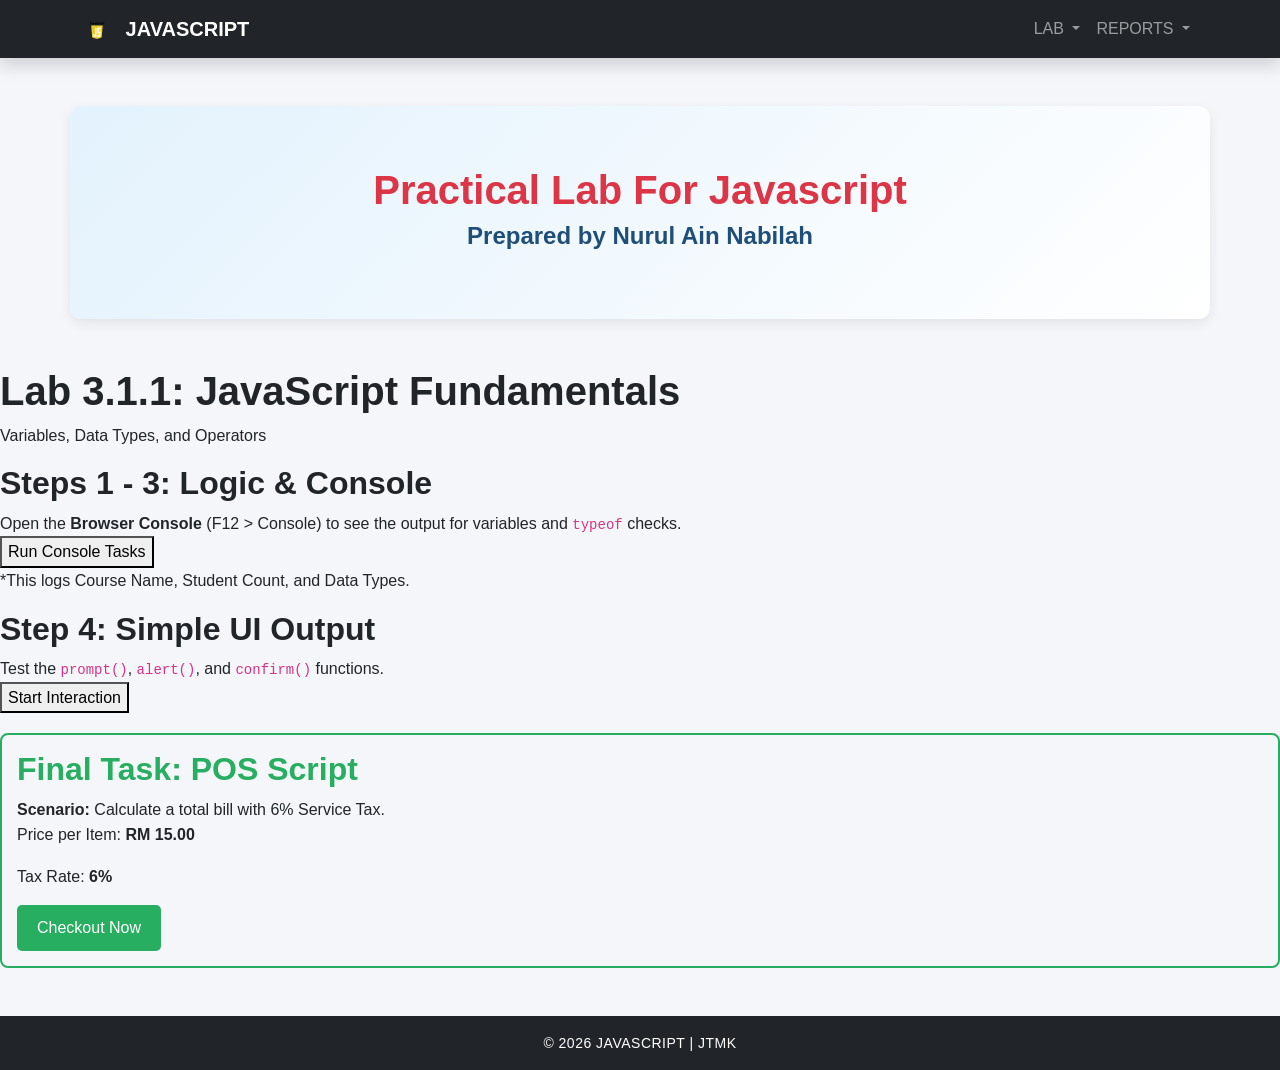
<file: index.html>
<!DOCTYPE html>
<html lang="en">

<head>
    <meta charset="UTF-8">
    <meta name="viewport" content="width=device-width, initial-scale=1.0">

    <title>JAVASCRIPT</title>

    <link href="https://cdn.jsdelivr.net/npm/bootstrap@5.3.0/dist/css/bootstrap.min.css" rel="stylesheet">
    <link rel="stylesheet" href="style.css">
</head>

<body>

    <header>
        <nav class="navbar navbar-expand-lg navbar-dark bg-dark sticky-top shadow">
            <div class="container">
                <a class="navbar-brand fw-bold" href="index.html">
                    <img src="images/logo.png" width="30" class="me-2">
                    JAVASCRIPT
                </a>

                <button class="navbar-toggler" type="button" data-bs-toggle="collapse" data-bs-target="#navbarNav">
                    <span class="navbar-toggler-icon"></span>
                </button>

                <div class="collapse navbar-collapse justify-content-end" id="navbarNav">
                    <ul class="navbar-nav">


                        <li class="nav-item dropdown">
                            <a class="nav-link dropdown-toggle" href="#" role="button" data-bs-toggle="dropdown">
                                LAB
                            </a>

                            <ul class="dropdown-menu">
                                <li><a class="dropdown-item" href="index.html">LAB 1</a></li>
                                <li><a class="dropdown-item" href="LAB 2.html">LAB 2</a></li>
                                <li><a class="dropdown-item" href="Lab 3.html">LAB 3</a></li>
                                <li><a class="dropdown-item" href="lab 4.html">Lab 4</a></li>
                                <li><a class="dropdown-item" href="Lab 5.html">Lab 5</a></li>
                            </ul>

                             <li class="nav-item dropdown">
                            <a class="nav-link dropdown-toggle" href="#" role="button" data-bs-toggle="dropdown">
                                REPORTS
                            </a>
                            <ul class="dropdown-menu">
                                <li><a class="dropdown-item" href="LAB JS PART 1 10DIT25F1048.pdf"> lab 1</a></li>
                                <li><a class="dropdown-item" href="report_10DIT25F1048_09032026.pdf">LAB 2</a></li>
                                <li><a class="dropdown-item" href="report_10DIT25F1048_932026 3.2b.pdf">LAB 3</a></li>
                            </ul>
                </div>
                </div>
            </div>
        </nav>

    </header>

    <div class="container my-5 text-center hero-section">
        <h1 class="text-danger">Practical Lab For Javascript</h1>
        <h4 class="text-primary">Prepared by Nurul Ain Nabilah</h4>
    </div>

    <meta charset="UTF-8">
    <meta name="viewport" content="width=device-width, initial-scale=1.0">
    <title>LAB ACTIVITY 3</title>
    </head>

    <body>
        <div class="center-all">

            <header>
                <h1>Lab 3.1.1: JavaScript Fundamentals</h1>
                <p>Variables, Data Types, and Operators</p>
            </header>

            <section class="lab-card">
                <h2>Steps 1 - 3: Logic & Console</h2>
                <div class="instruction">
                    Open the <strong>Browser Console</strong> (F12 > Console) to see the output for variables and
                    <code>typeof</code> checks.
                </div>
                <button onclick="runConsoleTasks()">Run Console Tasks</button>
                <p class="note">*This logs Course Name, Student Count, and Data Types.</p>
            </section>

            <section class="lab-card">
                <h2>Step 4: Simple UI Output</h2>
                <div class="instruction">
                    Test the <code>prompt()</code>, <code>alert()</code>, and <code>confirm()</code> functions.
                </div>
                <button onclick="runInteraction()">Start Interaction</button>
            </section>

            <section class="lab-card"
                style="border: 2px solid #27ae60; margin-top: 20px; padding: 15px; border-radius: 8px;">
                <h2 style="color: #27ae60;">Final Task: POS Script</h2>
                <div class="instruction">
                    <strong>Scenario:</strong> Calculate a total bill with 6% Service Tax.
                </div>
                <p>Price per Item: <strong>RM 15.00</strong></p>
                <p>Tax Rate: <strong>6%</strong></p>

                <button onclick="runPOS()"
                    style="background-color: #27ae60; color: white; padding: 10px 20px; border: none; border-radius: 5px; cursor: pointer;">
                    Checkout Now
                </button>
            </section>


            <script>

                function runConsoleTasks() {
                    const courseName = "Wrb Design Technology";
                    let studentCount = 30;
                    let isLabFinished = false;

                    console.log("---Step 1: Varaibles---");
                    console.log("Course:", courseName);
                    console.log("initial Students:", studentCount);

                    let x = 10;
                    let y = 3;
                    console.log("---Step 2: Arithmetic---");
                    console.log("Addition (10+3):", x + y);
                    console.log("Remainder (10%3):", x % y);

                    console.log("---Step 3: Data types---");
                    console.log("Type of courseName:", typeof courseName);
                    console.log("Type of studentCount:", typeof studentCount);
                    console.log("Type of isLabFinished:", typeof isLabFinished);

                    alert("Check your browser console (F12) to see the results!");
                }

                function runInteraction() {
                    let username = prompt("What is your name?");
                    if (username) {
                        alert("Welcome to JS Lab, " + username + "!");

                        let proceed = confirm("Do you want to start the lab?");
                        console.log("User wants to proceed:", proceed);
                    }

                }

                function runPOS() {
                    const pricePerItem = 15;
                    const taxRate = 0.06;

                    let quantity = prompt("How many items do you want to buy?");

                    if (quantity !== null && quantity !== "") {
                        let qtyNumber = parseInt(quantity);

                        if (!isNaN(qtyNumber) && qtyNumber > 0) {
                            let subtotal = pricePerItem * qtyNumber;
                            let totalTax = subtotal * taxRate;
                            let finalBill = subtotal + totalTax;

                            alert("Order Summary:\n" +
                                "Subtotal: RM " + subtotal.toFixed(2) + "\n" +
                                "Service Tax (6%): RM " + totalTax.toFixed(2) + "\n\n" +
                                "Your total bill is: RM " + finalBill.toFixed(2));
                        } else {
                            alert("Invalid input! Please enter a valid number.");
                        }
                    }

                }

            </script>
        </div>

    </body>

</html>


<footer class="bg-dark text-white text-center p-3 mt-5">
    © 2026 JAVASCRIPT | JTMK
</footer>

<script src="https://cdn.jsdelivr.net/npm/bootstrap@5.3.0/dist/js/bootstrap.bundle.min.js"></script>

</body>

</html>
</file>
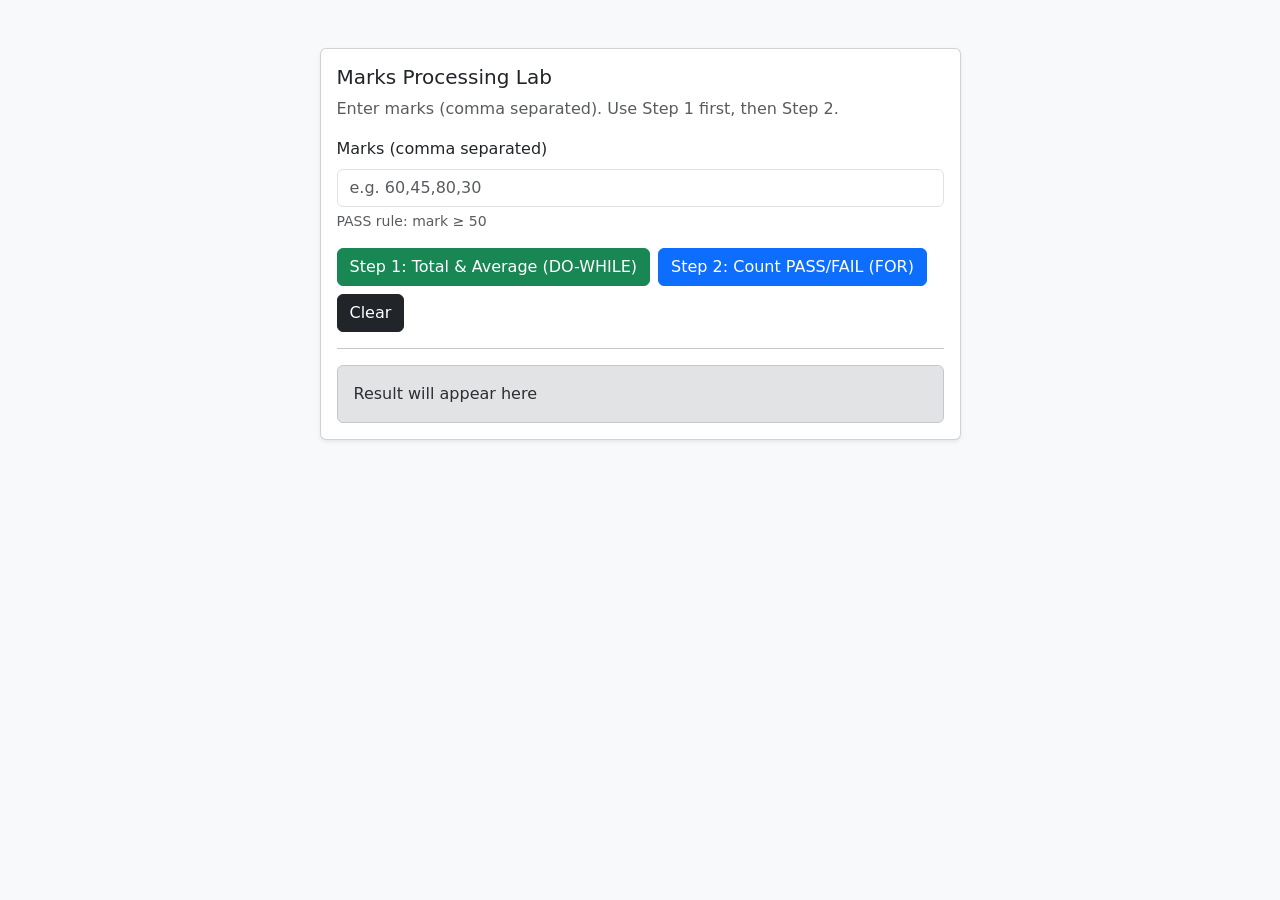
<file: index (2).html>
<!DOCTYPE html>
<html lang="en">

<head>
  <meta charset="UTF-8">
  <meta name="viewport" content="width=device-width, initial-scale=1.0">
  <title>Marks Processing Lab</title>

  <!-- Bootstrap CDN CSS -->
  <link href="https://cdn.jsdelivr.net/npm/bootstrap@5.3.2/dist/css/bootstrap.min.css" rel="stylesheet">
</head>

<body class="bg-light">

  <div class="container py-5">
    <div class="row justify-content-center">
      <div class="col-lg-7">

        <div class="card shadow-sm">
          <div class="card-body">
            <h1 class="h5 mb-2">Marks Processing Lab</h1>
            <p class="text-muted mb-3">
              Enter marks (comma separated). Use Step 1 first, then Step 2.
            </p>

            <div class="mb-3">
              <label class="form-label">Marks (comma separated)</label>
              <input type="text" id="marks" class="form-control" placeholder="e.g. 60,45,80,30">
              <div class="form-text">PASS rule: mark ≥ 50</div>
            </div>

            <div class="d-flex flex-wrap gap-2">
              <button id="btnDoWhile" class="btn btn-success">Step 1: Total & Average (DO-WHILE)</button>
              <button id="btnFor" class="btn btn-primary">Step 2: Count PASS/FAIL (FOR)</button>
              <button id="btnClear" class="btn btn-dark">Clear</button>
            </div>

            <hr>

            <div id="output" class="alert alert-secondary mb-0">
              Result will appear here
            </div>
          </div>
        </div>

      </div>
    </div>
  </div>

  <!-- Bootstrap JS (for components) -->
  <script src="https://cdn.jsdelivr.net/npm/bootstrap@5.3.2/dist/js/bootstrap.bundle.min.js"></script>

  <!-- Your JS file -->
  <script src="script.js"></script>
</body>

</html>
</file>
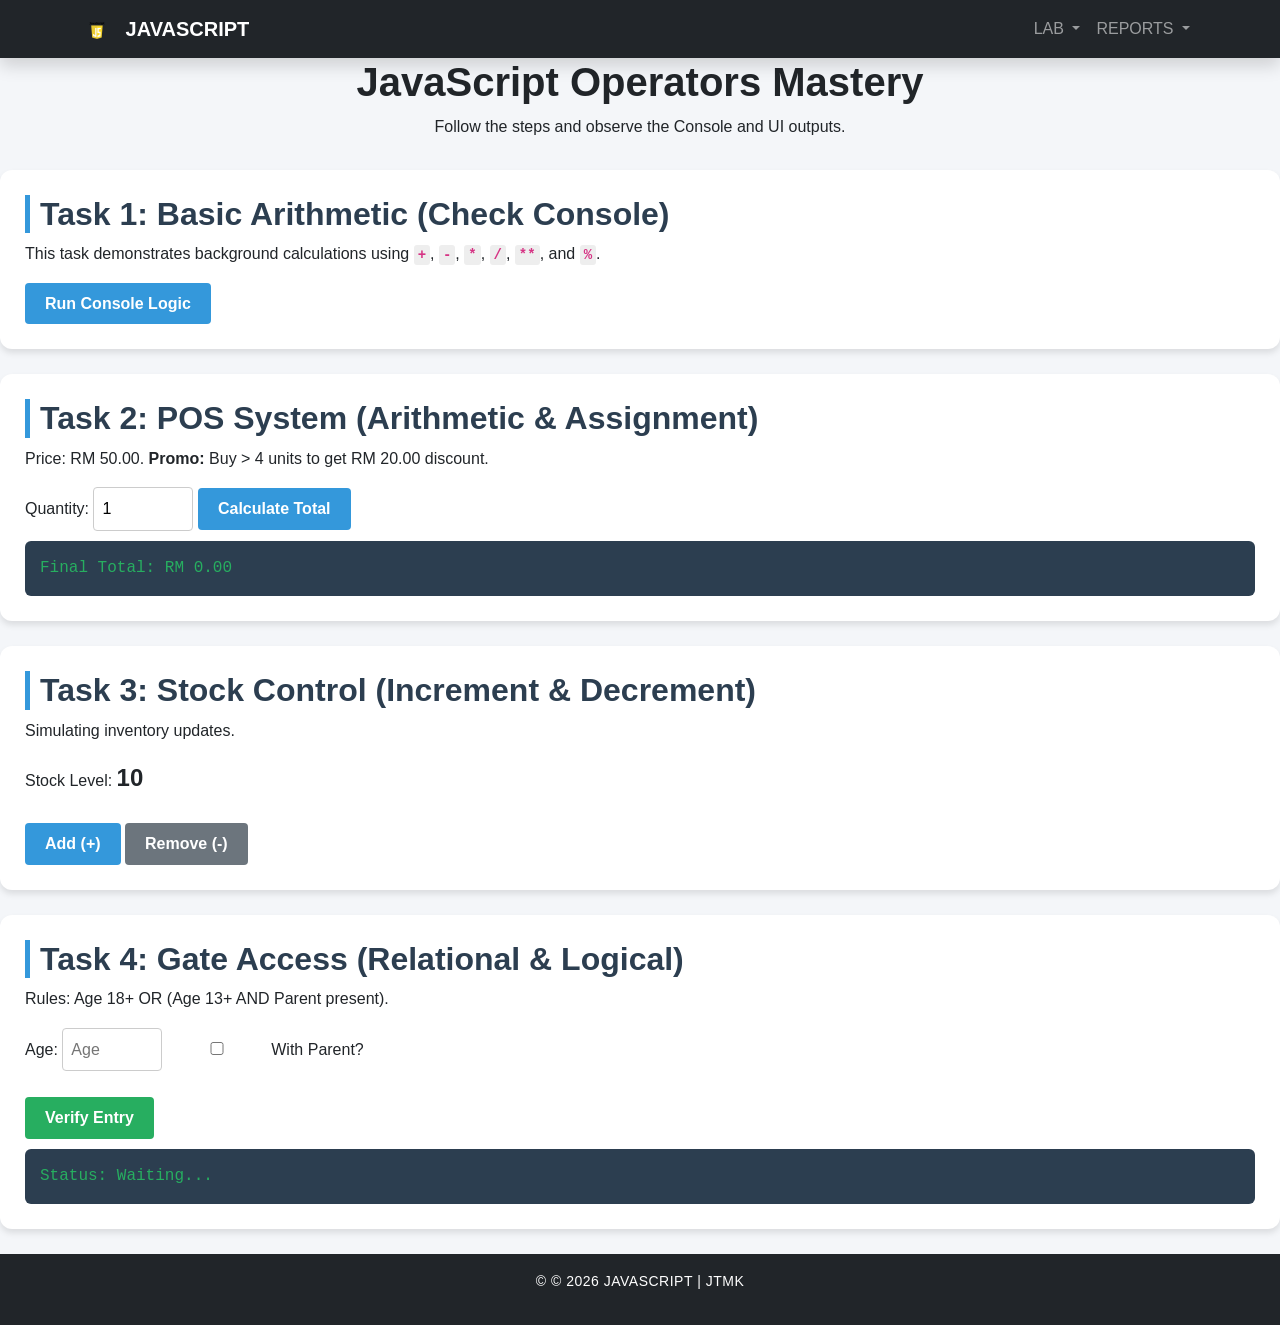
<file: Lab 2.html>
<!DOCTYPE html>
<html lang="en">

<head>
    <meta charset="UTF-8">
    <meta name="viewport" content="width=device-width, initial-scale=1">
    <title>DFK20013: JS Operators Workshop</title>
    <!-- Bootstrap CSS -->
    <link href="https://cdn.jsdelivr.net/npm/bootstrap@5.3.2/dist/css/bootstrap.min.css" rel="stylesheet">
    <link rel="stylesheet" href="style.css">

    <style>
        section {
            background: white;
            padding: 25px;
            border-radius: 12px;
            margin-bottom: 25px;
            box-shadow: 0 4px 6px rgba(0, 0, 0, 0.1);
        }

        h2 {
            color: #2c3e50;
            border-left: 5px solid #3498db;
            padding-left: 10px;
            margin-top: 0;
        }

        .output-box {
            background: #2c3e50;
            color: #27ae60;
            padding: 15px;
            border-radius: 6px;
            font-family: 'Courier New', monospace;
            margin-top: 10px;
        }

        .short-note {
            background: #fff3cd;
            color: #856404;
            padding: 15px;
            border-radius: 6px;
            margin-top: 15px;
            border-left: 5px solid #ffc107;
            display: none;
            font-size: 0.9rem;
        }

        input {
            padding: 8px;
            width: 100px;
            border-radius: 4px;
            border: 1px solid #ccc;
        }

        button {
            padding: 8px 20px;
            background: #3498db;
            color: white;
            border: none;
            border-radius: 4px;
            cursor: pointer;
            font-weight: bold;
        }

        button:hover {
            background: #2980b9;
        }

        code {
            background: #eee;
            padding: 2px 4px;
            border-radius: 3px;
            font-weight: bold;
            color: #d63384;
        }
    </style>

</head>

<body>

    <header>
        <nav class="navbar navbar-expand-lg navbar-dark bg-dark sticky-top shadow">
            <div class="container">
                <a class="navbar-brand fw-bold" href="index.html">
                    <img src="images/logo.png" width="30" class="me-2">
                    JAVASCRIPT
                </a>

               
                <button class="navbar-toggler" type="button" data-bs-toggle="collapse" data-bs-target="#navbarNav">
                    <span class="navbar-toggler-icon"></span>
                </button>

                <div class="collapse navbar-collapse justify-content-end" id="navbarNav">
                    <ul class="navbar-nav">


                        <li class="nav-item dropdown">
                            <a class="nav-link dropdown-toggle" href="#" role="button" data-bs-toggle="dropdown">
                                LAB
                            </a>

                            <ul class="dropdown-menu">
                                <li><a class="dropdown-item" href="index.html">LAB 1</a></li>
                                <li><a class="dropdown-item" href="LAB 2.html">LAB 2</a></li>
                                <li><a class="dropdown-item" href="Lab 3.html">LAB 3</a></li>
                                <li><a class="dropdown-item" href="lab 4.html">Lab 4</a></li>
                                <li><a class="dropdown-item" href="Lab 5.html">Lab 5</a></li>
                            </ul>

                             <li class="nav-item dropdown">
                            <a class="nav-link dropdown-toggle" href="#" role="button" data-bs-toggle="dropdown">
                                REPORTS
                            </a>
                            <ul class="dropdown-menu">
                                <li><a class="dropdown-item" href="LAB JS PART 1 10DIT25F1048.pdf"> lab 1</a></li>
                                <li><a class="dropdown-item" href="report_10DIT25F1048_09032026.pdf">LAB 2</a></li>
                                <li><a class="dropdown-item" href="report_10DIT25F1048_932026 3.2b.pdf">LAB 3</a></li>
                            </ul>
                </div>
                </div>
        </nav>

    </header>

    <body>

        <header style="text-align: center; margin-bottom: 30px;">
            <h1>JavaScript Operators Mastery</h1>
            <p>Follow the steps and observe the Console and UI outputs.</p>
        </header>

        <section>
            <h2>Task 1: Basic Arithmetic (Check Console)</h2>
            <p>This task demonstrates background calculations using <code>+</code>, <code>-</code>, <code>*</code>,
                <code>/</code>, <code>**</code>, and <code>%</code>.
            </p>
            <button onclick="runTask1()">Run Console Logic</button>
        </section>

        <section>
            <h2>Task 2: POS System (Arithmetic & Assignment)</h2>
            <p>Price: RM 50.00. <strong>Promo:</strong> Buy > 4 units to get RM 20.00 discount.</p>
            Quantity: <input type="number" id="qty" value="1">
            <button onclick="runTask2()">Calculate Total</button>
            <div id="outPOS" class="output-box">Final Total: RM 0.00</div>
            <div id="notePOS" class="short-note"></div>
        </section>

        <section>
            <h2>Task 3: Stock Control (Increment & Decrement)</h2>
            <p>Simulating inventory updates.</p>
            Stock Level: <span id="stockVal" style="font-size: 1.5rem; font-weight: bold;">10</span><br><br>
            <button onclick="runTask3('inc')">Add (+)</button>
            <button onclick="runTask3('dec')" style="background:#6c757d;">Remove (-)</button>
            <div id="noteStock" class="short-note"></div>
        </section>

        <section>
            <h2>Task 4: Gate Access (Relational & Logical)</h2>
            <p>Rules: Age 18+ OR (Age 13+ AND Parent present).</p>
            Age: <input type="number" id="age" placeholder="Age">
            <label><input type="checkbox" id="parent"> With
                Parent?</label><br><br>
            <button onclick="runTask4()" style="background:#27ae60;">Verify
                Entry</button>
            <div id="outSecurity" class="output-box">Status: Waiting...</div>
            <div id="noteSecurity" class="short-note"></div>
        </section>


        <!-- Footer -->
        <footer class="bg-dark text-white text-center py-3">
            <p>&copy; © 2026 JAVASCRIPT | JTMK</p>
        </footer>

        <!-- Bootstrap JS -->
        <script src="https://cdn.jsdelivr.net/npm/bootstrap@5.3.2/dist/js/bootstrap.bundle.min.js"></script>

        <script>
            function showNote(id, text) {
                const nteDv = document.getElementById(id);
                noteDiv.style.display = 'block';
                noteDiv.innerHTML = text;
            }

            function runTask1() {
                console.log("--- Task 1 : Arithmetic Operation ---");
                let students = 31;
                students = students + 1;
                students = students - 2;
                students = students * 2;
                students = students / 2;
                let power = 10 ** 2;
                let reminder = 31 % 2;

                console.log("Final Student Count: " + students);
                console.log("10 to power of 2: " + power);
                console.log("Reminder of 31/2: " + reminder);
                alert("Check Browser Console (F12) for results!");
            }

            function runTask2() {
                let price = 50;
                let qty = parseInt(document.getElementById('qty').value);

                let total = price * qty;
                let note = "<b>Subtopic (a) Arithmetic :</b> <code>*</code> multiplied " + price + " by " + qty + ".<br";

                if (qty > 4) {
                    total -= 20;
                    note += "<b>Subtopic (b) Assignment:</b> <code>-=</code> updated the total y subtracting the discount.";
                }

                document.getElementById('outPOS').textContent = "Fina Total: RM " + total.toFixed(2);
                showNote('notePOS', note);
            }

            let stock = 10;
            function runTask3(type) {
                if (type === 'inc') {
                    stock++;
                    note = "<b>Subtopic (c) Increment:</b> <code>++</code> increased the stock by 1.";
                }
                else {
                    stock--;
                    note = "<b>Subtopic (c) Decrement :</b> <code>--</code> decreased the tock by 1.";
                }
            }

            document.getElementById('stockVal').textContent = stock;
            showNote('noteStock', note);

            function runTask4() {
                let age = parseInt(document.getElementById('age').value);
                let hasParent = document.getElementById('parent').checked;
                let status = document.getElementById('outSecurity');

                if (isNaN(age)) return aalert("Please enter a valid age.");

                let isEligible = (age >= 18) || (age >= 13 && hasParent);

                status.textContent = isEligible ? "Status: ACCESS GRANTED " : "Status: ACCESS DENIED ";
                status.style.color = isEligible ? "#27ae60" : "#ff4d4d";

                let note = "<b>Subtopic (d) Relational:</b> <code>>=</code> compared Age (" + age + ") to the limit.<br>";
                note += "<b>Subtopic (e) Logical:</b> Used <code>||</code> (OR) and <code>&&</code> (AND) to combine rules.";
                showNote('noteSecurity', note);
            }
        </script>
    </body>

</html>
</file>
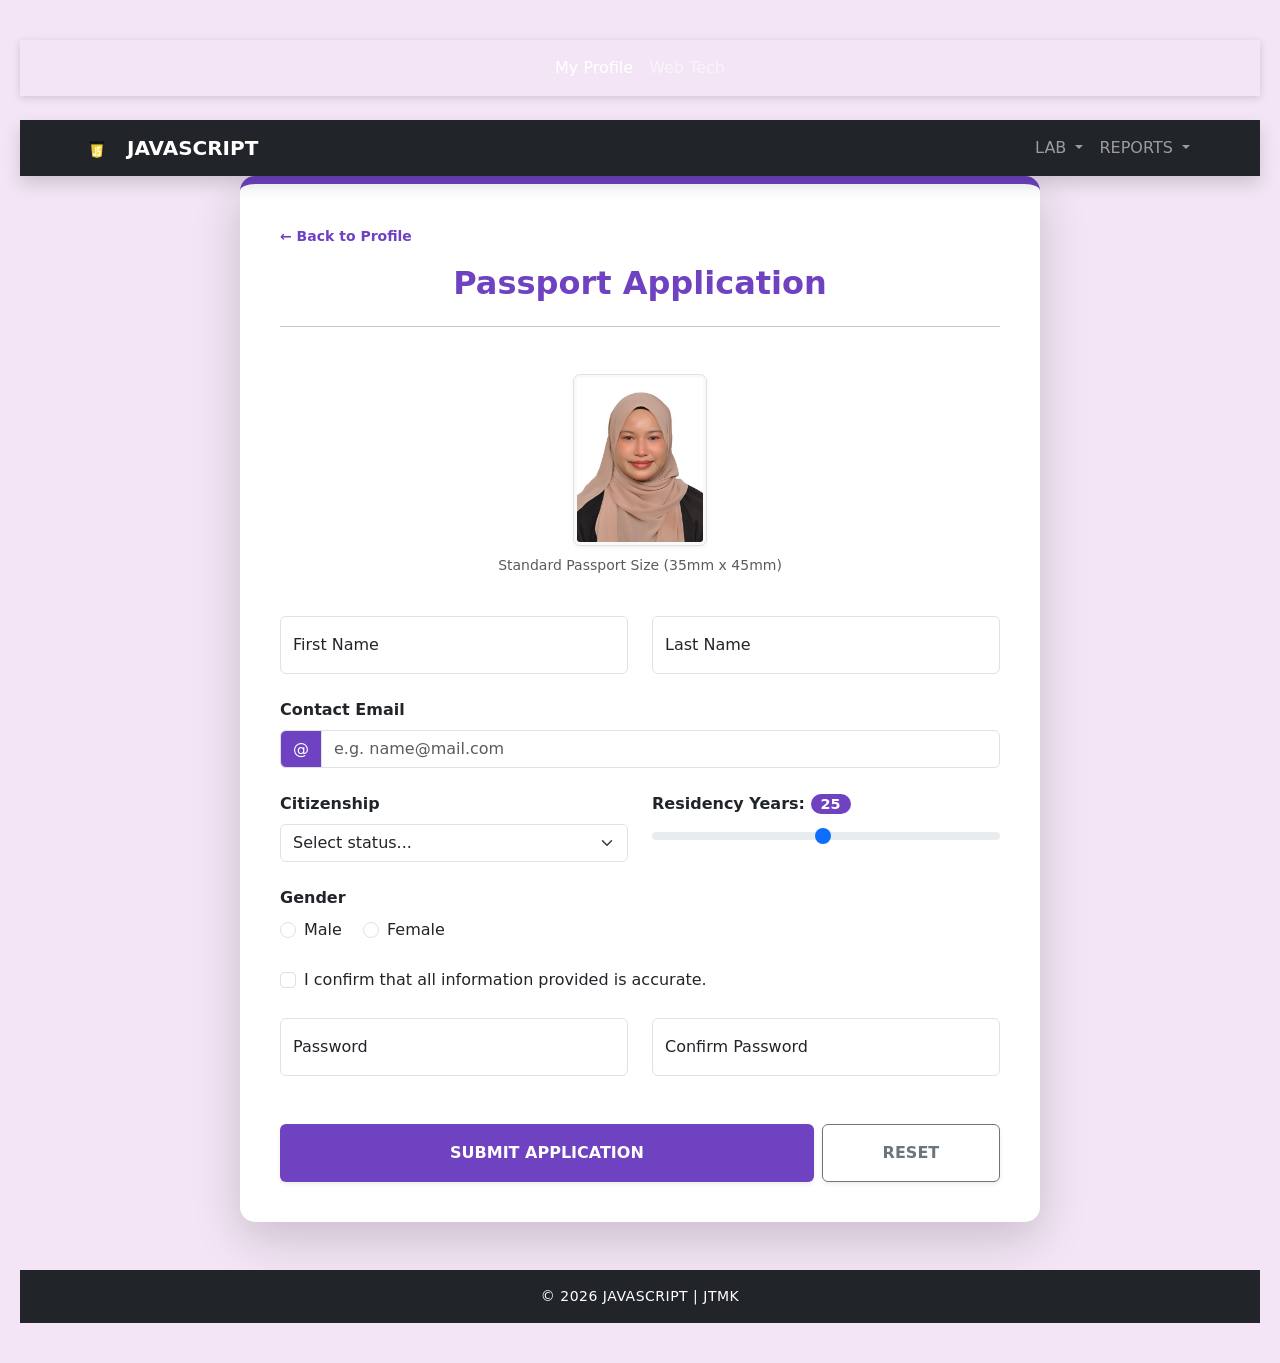
<file: Lab 5.html>
<!DOCTYPE html>
<html lang="en">

<head>
    <meta charset="UTF-8">
    <meta name="viewport" content="width=device-width, initial-scale=1.0">

    <title>JAVASCRIPT</title>

    <link href="https://cdn.jsdelivr.net/npm/bootstrap@5.3.0/dist/css/bootstrap.min.css" rel="stylesheet">
    <link rel="stylesheet" href="style.css">
</head>

<body>

    <nav class="navbar navbar-expand-lg navbar-dark navbar-custom mb-4">
        <div class="container justify-content-center">
            <ul class="navbar-nav">
                <li class="nav-item"><a class="nav-link active" href="#"><i class="fas fa-user-circle"></i> My
                        Profile</a></li>
                <li class="nav-item"><a class="nav-link" href="#"><i class="fas fa-laptop-code"></i> Web Tech</a>
                </li>
            </ul>
        </div>
    </nav>


    <header>
        <nav class="navbar navbar-expand-lg navbar-dark bg-dark sticky-top shadow">
            <div class="container">
                <a class="navbar-brand fw-bold" href="index.html">
                    <img src="images/logo.png" width="30" class="me-2">
                    JAVASCRIPT
                </a>

                <button class="navbar-toggler" type="button" data-bs-toggle="collapse" data-bs-target="#navbarNav">
                    <span class="navbar-toggler-icon"></span>
                </button>

                <div class="collapse navbar-collapse justify-content-end" id="navbarNav">
                    <ul class="navbar-nav">


                        <li class="nav-item dropdown">
                            <a class="nav-link dropdown-toggle" href="#" role="button" data-bs-toggle="dropdown">
                                LAB
                            </a>

                            <ul class="dropdown-menu">
                                <li><a class="dropdown-item" href="index.html">LAB 1</a></li>
                                <li><a class="dropdown-item" href="LAB 2.html">LAB 2</a></li>
                                <li><a class="dropdown-item" href="Lab 3.html">LAB 3</a></li>
                                <li><a class="dropdown-item" href="lab 4.html">Lab 4</a></li>
                                <li><a class="dropdown-item" href="Lab 5.html">Lab 5</a></li>
                            </ul>

                             <li class="nav-item dropdown">
                            <a class="nav-link dropdown-toggle" href="#" role="button" data-bs-toggle="dropdown">
                                REPORTS
                            </a>
                            <ul class="dropdown-menu">
                                <li><a class="dropdown-item" href="LAB JS PART 1 10DIT25F1048.pdf"> lab 1</a></li>
                                <li><a class="dropdown-item" href="report_10DIT25F1048_09032026.pdf">LAB 2</a></li>
                                <li><a class="dropdown-item" href="report_10DIT25F1048_932026 3.2b.pdf">LAB 3</a></li>
                            </ul>
                </div>
                </div>
        </nav>

    </header>

    <!DOCTYPE html>
    <html lang="en">

    <head>
        <meta charset="UTF-8">
        <meta name="viewport" content="width=device-width, initial-scale=1.0">
        <title>Lab 3.3: Passport Application Form</title>
        <link href="https://cdn.jsdelivr.net/npm/bootstrap@5.3.0/dist/css/bootstrap.min.css" rel="stylesheet">
        <style>
            :root {
                --primary-purple: #6f42c1;
                --hover-purple: #59359a;
                --light-purple: #f3e5f5;
            }

            body {
                background-color: var(--light-purple);
                padding: 40px 20px;
            }

            .form-container {
                max-width: 800px;
                margin: auto;
                background: white;
                padding: 40px;
                border-radius: 15px;
                border-top: 8px solid var(--primary-purple);
            }

            .text-purple {
                color: var(--primary-purple);
            }

            .bg-purple {
                background-color: var(--primary-purple) !important;
            }

            .btn-purple {
                background-color: var(--primary-purple);
                color: white;
            }

            .btn-purple:hover {
                background-color: var(--hover-purple);
                color: white;
            }

            .passport-photo {
                width: 3.5cm;
                height: 4.5cm;
                object-fit: cover;
                border: 3px solid #f8f9fa;
                outline: 1px solid #dee2e6;
                display: block;
                margin: 0 auto 10px auto;
            }

            .form-control:focus,
            .form-select:focus {
                border-color: var(--primary-purple);
                box-shadow: 0 0 0 0.25rem rgba(0, 0, 0, 0.08);
            }

            #rangeValue {
                background-color: var(--primary-purple);
                color: white;
                padding: 2px 10px;
                border-radius: 10px;
                font-size: 0.9rem;
            }

            #successMessage {
                display: none;
            }
        </style>
    </head>

    <body>
        <div class="container">
            <div class="form-container shadow-lg">
                <div class="mb-3">
                    <a href="LAB2_1.html" class="text-decoration-none text-purple small fw-bold">&larr; Back to
                        Profile</a>
                </div>

                <h2 class="mb-4 text-center fw-bold text-purple">Passport Application</h2>

                <hr class="mb-5">
                <div id="successMessage" class="alert alert-success alert-dismissible fade show" role="alert">
                    <strong>Success!</strong> Your application has been validated and submitted gracefully.
                    <button type="button" class="btn-close" data-bs-dismiss="alert" aria-label="Close"></button>
                </div>
                <form class="row g-4 needs-validation" id="passportForm" novalidate>
                    <div class="col-12 text-center">
                        <img src="images/profile.jpg" class="passport-photo rounded shadow-sm" alt="Profile">
                        <p class="text-muted small">Standard Passport Size (35mm x 45mm)</p>
                    </div>

                    <div class="col-md-6">
                        <div class="form-floating">
                            <input type="text" class="form-control" id="firstName" placeholder="First Name" required>
                            <label for="firstName">First Name</label>
                            <div class="invalid-feedback">First name is required.</div>
                        </div>
                    </div>

                    <div class="col-md-6">
                        <div class="form-floating">
                            <input type="text" class="form-control" id="lastName" placeholder="Last Name" required>
                            <label for="lastName">Last Name</label>
                            <div class="invalid-feedback">Last name is required.</div>
                        </div>
                    </div>

                    <div class="col-md-12">
                        <label for="userEmail" class="form-label fw-bold">Contact Email</label>
                        <div class="input-group has-validation">
                            <span class="input-group-text bg-purple text-white">@</span>
                            <input type="email" class="form-control" id="userEmail" placeholder="e.g. name@mail.com"
                                required>
                            <div class="invalid-feedback">Please enter a valid email address.</div>
                        </div>
                    </div>

                    <div class="col-md-6">
                        <label for="citizenStatus" class="form-label fw-bold">Citizenship</label>
                        <select class="form-select" id="citizenStatus" required>
                            <option selected disabled value="">Select status...</option>
                            <option>Citizen</option>
                            <option>Permanent Resident</option>
                        </select>
                        <div class="invalid-feedback">Selection required.</div>
                    </div>

                    <div class="col-md-6">
                        <label for="yearsResidency" class="form-label fw-bold">
                            Residency Years: <span id="rangeValue">25</span>
                        </label>
                        <input type="range" class="form-range" min="1" max="50" value="25" id="yearsResidency">
                    </div>

                    <div class="col-md-12">
                        <label class="form-label d-block fw-bold">Gender</label>
                        <div class="form-check form-check-inline">
                            <input class="form-check-input" type="radio" name="gender" id="male" required>
                            <label class="form-check-label" for="male">Male</label>
                        </div>
                        <div class="form-check form-check-inline">
                            <input class="form-check-input" type="radio" name="gender" id="female" required>
                            <label class="form-check-label" for="female">Female</label>
                        </div>
                        <div class="invalid-feedback">Please select a gender.</div>
                    </div>

                    <div class="col-12">
                        <div class="form-check">
                            <input class="form-check-input" type="checkbox" value="" id="invalidCheck" required>
                            <label class="form-check-label" for="invalidCheck">
                                I confirm that all information provided is accurate.
                            </label>
                            <div class="invalid-feedback">You must agree before submitting.</div>
                        </div>
                    </div>

                    <div class="col-md-6">
                        <div class="form-floating">
                            <input type="password" class="form-control" id="password" placeholder="Password" required>
                            <label for="password">Password</label>
                            <div class="invalid-feedback">Please enter a password.</div>
                        </div>
                    </div>

                    <div class="col-md-6">
                        <div class="form-floating">
                            <input type="password" class="form-control" id="confirmPassword"
                                placeholder="Confirm Password" required>
                            <label for="confirmPassword">Confirm Password</label>
                            <div class="invalid-feedback" id="confirmFeedback">Passwords do not match!
                            </div>
                        </div>
                    </div>
                    <div class="col-12 mt-5 d-flex gap-2">
                        <button class="btn btn-purple w-75 py-3 fw-bold shadow-sm" type="submit">SUBMIT
                            APPLICATION</button>
                        <button class="btn btn-outline-secondary w-25 py-3 fw-bold shadow-sm" type="reset"
                            id="resetBtn">RESET</button>
                    </div>
                </form>

            </div>
        </div>

        <script>
            (function () {
                'use strict'

                const form = document.getElementById('passportForm');
                const successDiv = document.getElementById('successMessage');
                const resetBtn = document.getElementById('resetBtn');
                const rangeInput = document.getElementById('yearsResidency');
                const rangeValue = document.getElementById('rangeValue');

                rangeInput.addEventListener('input', function () {
                    rangeValue.textContent = this.value;
                });

                // Form Validation Logic
                form.addEventListener('submit', function (event) {
                    if (!form.checkValidity()) {
                        event.preventDefault();
                        event.stopPropagation();
                        successDiv.style.display = 'none';
                    } else {
                        event.preventDefault();
                        successDiv.style.display = 'block';
                        window.scrollTo({ top: 0, behavior: 'smooth' });
                    }
                    form.classList.add('was-validated');
                }, false);

                // Reset Logic
                resetBtn.addEventListener('click', function () {
                    form.classList.remove('was-validated');
                    successDiv.style.display = 'none';
                    rangeValue.textContent = "25"; // Reset range display to default
                });

            })();
            (function () {
                'use strict'

                const form = document.getElementById('passportForm');
                const password = document.getElementById('password');
                const confirmPassword = document.getElementById('confirmPassword');

                // Fungsi untuk menyemak padanan kata laluan
                function validatePassword() {
                    if (password.value !== confirmPassword.value) {
                        // Jika tidak sama, set ralat custom
                        confirmPassword.setCustomValidity("Passwords do not match");
                    } else {
                        // Jika sama, kosongkan ralat (sah)
                        confirmPassword.setCustomValidity("");
                    }
                }

                // Jalankan fungsi setiap kali pengguna menaip
                password.addEventListener('change', validatePassword);
                confirmPassword.addEventListener('keyup', validatePassword);

                // Kekalkan logik submit anda yang sedia ada
                form.addEventListener('submit', function (event) {
                    // validatePassword dipanggil sekali lagi sebelum submit untuk kepastian
                    validatePassword();

                    if (!form.checkValidity()) {
                        event.preventDefault();
                        event.stopPropagation();
                    } else {
                        event.preventDefault();
                        document.getElementById('successMessage').style.display = 'block';
                        window.scrollTo({ top: 0, behavior: 'smooth' });
                    }
                    form.classList.add('was-validated');
                }, false);

                // ... (Logik Range dan Reset anda yang lain)
            })();
        </script>

        <script src="https://cdn.jsdelivr.net/npm/bootstrap@5.3.0/dist/js/bootstrap.bundle.min.js"></script>

    </body>
    <footer class="bg-dark text-white text-center p-3 mt-5">
        © 2026 JAVASCRIPT | JTMK
    </footer>

    <script>



    </script>

</body>

</html>
</file>
<file: style.css>
body {
    background-color: #f4f6f9;
    font-family: "Segoe UI", Arial, sans-serif;
    line-height: 1.6;
}

.hero-section {
    background: linear-gradient(135deg, #e3f2fd, #ffffff);
    padding: 60px 20px;
    border-radius: 12px;
    box-shadow: 0 4px 12px rgba(0, 0, 0, 0.08);
}

h1,
h2,
h3,
h4,
h5 {
    font-weight: 600;
}

.text-primary {
    color: #1f4e79 !important;
}

.list-group-item {
    border-radius: 8px !important;
    margin-bottom: 8px;
    transition: 0.3s;
}

.list-group-item:hover {
    background-color: #1f4e79;
    color: white;
    cursor: pointer;
}

.card {
    border: none;
    border-radius: 14px;
    box-shadow: 0 3px 10px rgba(0, 0, 0, 0.08);
    transition: transform 0.25s ease, box-shadow 0.25s ease;
}

.card:hover {
    transform: translateY(-5px);
    box-shadow: 0 8px 18px rgba(0, 0, 0, 0.12);
}

.card-title {
    font-weight: 600;
}

.accordion-button {
    font-weight: 500;
}

.accordion-button:not(.collapsed) {
    background-color: #1f4e79;
    color: white;
}

.navbar {
    box-shadow: 0 2px 8px rgba(0, 0, 0, 0.15);
}

footer {
    font-size: 14px;
    letter-spacing: 0.5px;
}

@media (max-width: 768px) {
    .hero-section {
        padding: 40px 15px;
    }
}
</file>
